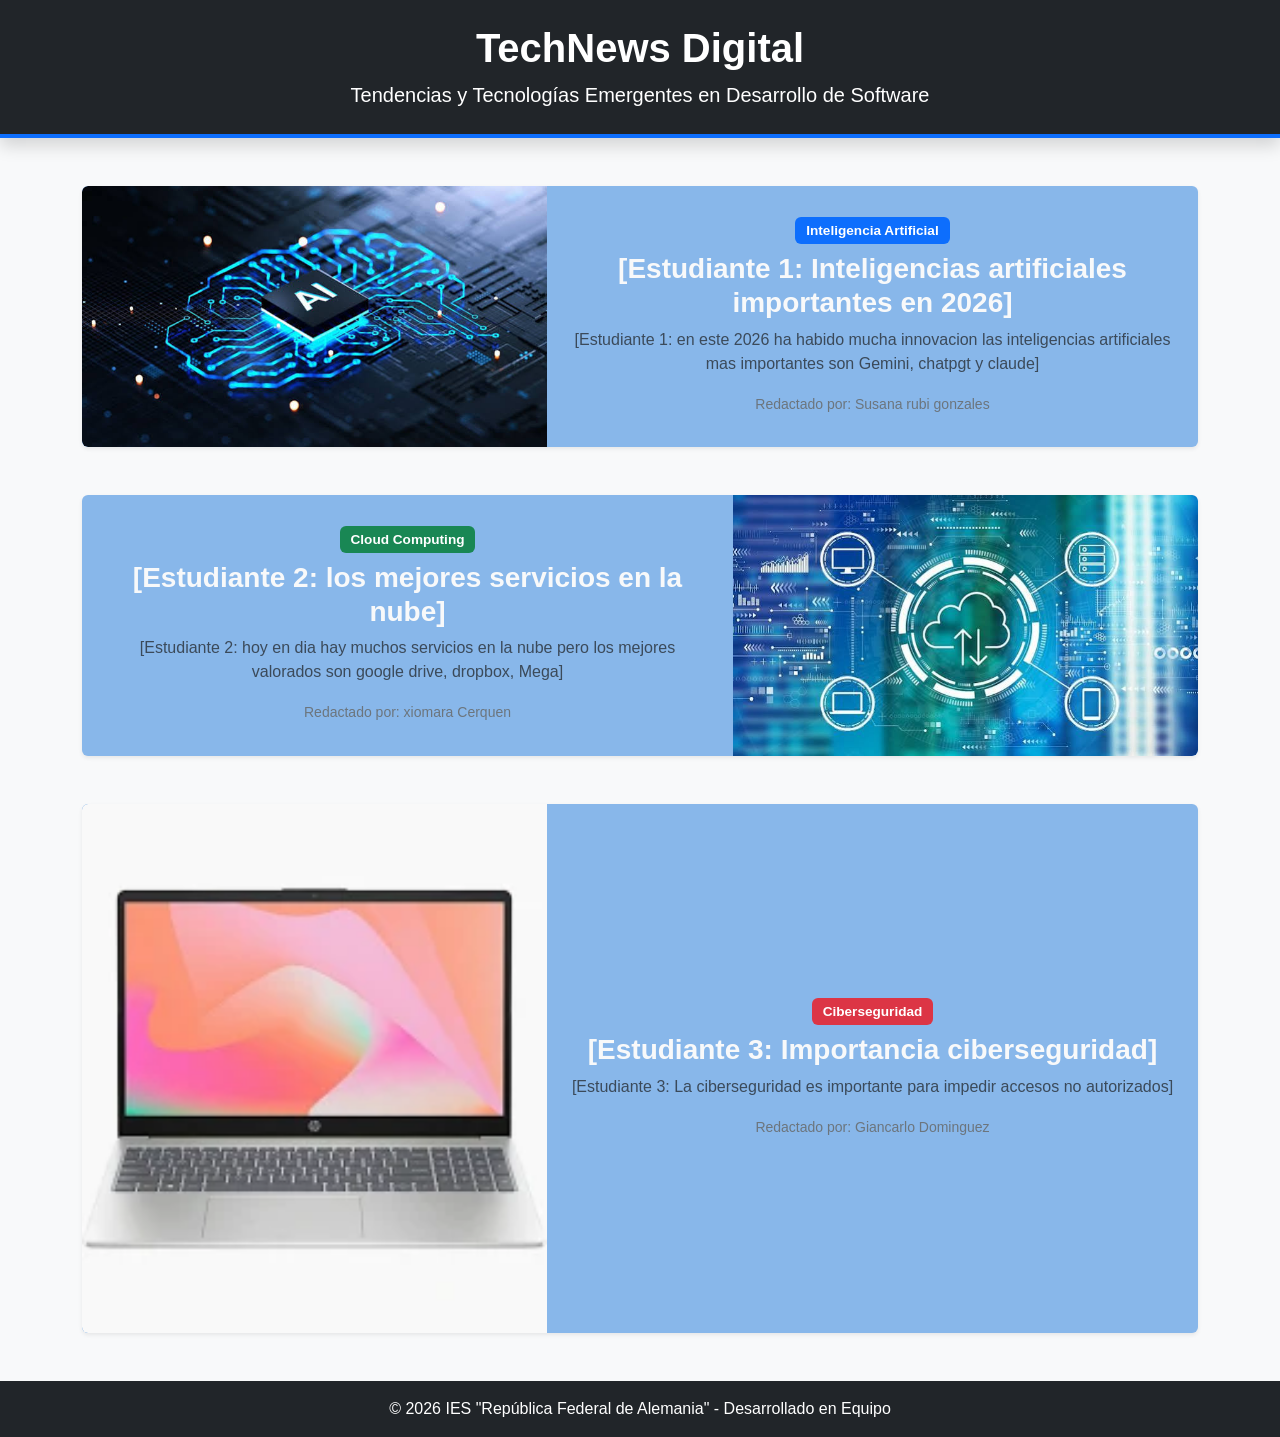
<file: index.html>
<!DOCTYPE html>
<html lang="es">
<head>
    <meta charset="UTF-8">
    <meta name="viewport" content="width=device-width, initial-scale=1.0">
    <title>Portal de Noticias Tecnológicas - 2026</title>
    <link href="https://cdn.jsdelivr.net/npm/bootstrap@5.3.0/dist/css/bootstrap.min.css" rel="stylesheet">
    <link rel="stylesheet" href="css/estilos.css">
</head>
<body>

    <!-- Encabezado Principal -->
    <header class="bg-dark text-white py-4 mb-5 shadow">
        <div class="container text-center">
            <h1 class="fw-bold">TechNews Digital</h1>
            <p class="lead mb-0">Tendencias y Tecnologías Emergentes en Desarrollo de Software</p>
        </div>
    </header>

    <!-- Contenedor Integrador de Noticias -->
    <main class="container">
        
        <!-- SECCIÓN 1: ASIGNADA AL ESTUDIANTE 1 -->
        <section id="noticia-ia" class="card mb-5 border-0 shadow-sm overflow-hidden">
            <div class="row g-0 align-items-center">
                <div class="col-md-5">
                    <img src="img/Inteligencia_artificial.png" class="img-fluid rounded-start w-100 noticia-img" alt="Noticia IA">
                </div>
                <div class="col-md-7">
                    <div class="card-body p-4">
                        <span class="badge bg-primary mb-2">Inteligencia Artificial</span>
                        <h2 class="card-title h3 fw-bold">[Estudiante 1: Inteligencias artificiales importantes en 2026]</h2>
                        <p class="card-text text-muted">[Estudiante 1: en este 2026 ha habido mucha innovacion las inteligencias artificiales mas importantes son
                            Gemini, chatpgt y claude]</p>
                        <small class="text-secondary">Redactado por: Susana rubi gonzales</small>
                    </div>
                </div>
            </div>
        </section>

        <!-- SECCIÓN 2: ASIGNADA AL ESTUDIANTE 2 -->
        <section id="noticia-cloud" class="card mb-5 border-0 shadow-sm overflow-hidden">
            <div class="row g-0 align-items-center">
                <div class="col-md-5 order-md-2">
                    <img src="img/cloud.png" class="img-fluid rounded-end w-100 noticia-img" alt="Noticia Cloud">
                </div>
                <div class="col-md-7 order-md-1">
                    <div class="card-body p-4">
                        <span class="badge bg-success mb-2">Cloud Computing</span>
                        <h2 class="card-title h3 fw-bold">[Estudiante 2: los mejores servicios en la nube]</h2>
                        <p class="card-text text-muted">[Estudiante 2: hoy en dia hay muchos servicios en la nube pero los mejores valorados
                            son google drive, dropbox, Mega]</p>
                        <small class="text-secondary">Redactado por: xiomara Cerquen</small>
                    </div>
                </div>
            </div>
        </section>

        <!-- SECCIÓN 3: ASIGNADA AL ESTUDIANTE 3 -->
        <section id="noticia-ciberseguridad" class="card mb-5 border-0 shadow-sm overflow-hidden">
            <div class="row g-0 align-items-center">
                <div class="col-md-5">
                    <img src="img/hp.png" class="img-fluid rounded-start w-100 noticia-img" alt="Noticia Ciberseguridad">
                </div>
                <div class="col-md-7">
                    <div class="card-body p-4">
                        <span class="badge bg-danger mb-2">Ciberseguridad</span>
                        <h2 class="card-title h3 fw-bold">[Estudiante 3: Importancia ciberseguridad]</h2>
                        <p class="card-text text-muted">[Estudiante 3: La ciberseguridad es importante para impedir accesos no autorizados]</p>
                        <small class="text-secondary">Redactado por: Giancarlo Dominguez</small>
                    </div>
                </div>
            </div>
        </section>

    </main>

    <!-- Pie de Página -->
    <footer class="bg-dark text-white text-center py-3 mt-5">
        <p class="mb-0">&copy; 2026 IES "República Federal de Alemania" - Desarrollado en Equipo</p>
    </footer>

</body>
</html>
</file>
<file: css/estilos.css>
/* Estilos Base para el Portal de Noticias */
body {
    background-color: #f8f9fa;
    font-family: 'Segoe UI', Tahoma, Geneva, Verdana, sans-serif;
}

header {
    border-bottom: 4px solid #0d6efd;
}

.card {
    transition: transform 0.2s ease-in-out;
}

.card:hover {
    transform: translateY(-3px);
}

.noticia-img {
    height: 100%;
    min-height: 250px;
    object-fit: cover;
}

.badge {
    font-size: 0.85rem;
    padding: 0.5em 0.8em;
}

#noticia-ia {
    background-color: rgb(136, 183, 234);
    color: #f8f9fa;
    text-align: center;
}

#noticia-cloud {
    background-color: rgb(136, 183, 234);
    color: #f8f9fa;
    text-align: center;
}

#noticia-ciberseguridad {
    background-color: rgb(136, 183, 234);
    color: #f8f9fa;
    text-align: center;
}
</file>
